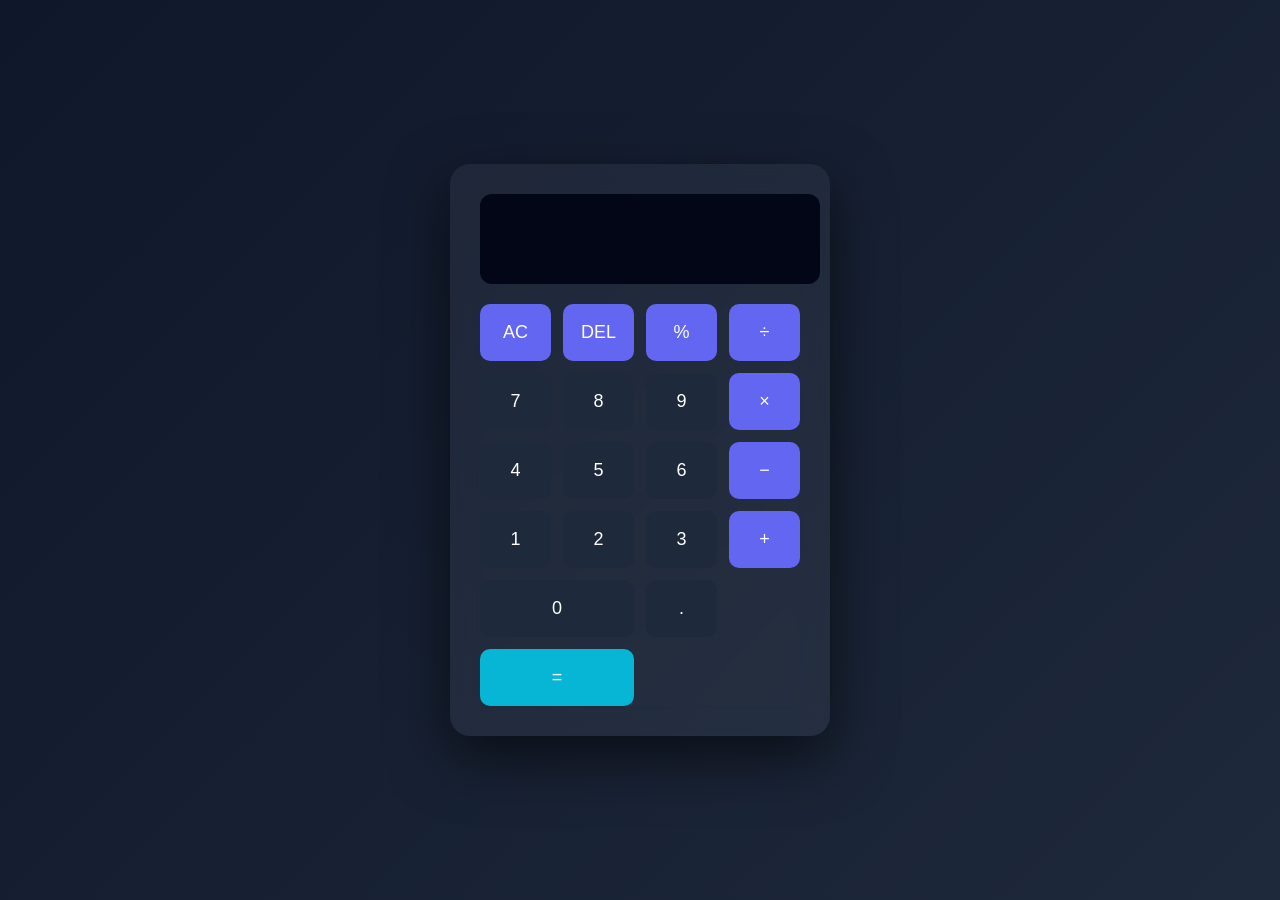
<file: calculator/index.html>
<!DOCTYPE html>
<html>

<head>

<title>Smart Calculator</title>

<meta name="viewport" content="width=device-width, initial-scale=1">

<link rel="stylesheet" href="style.css">

<link href="https://fonts.googleapis.com/css2?family=Poppins:wght@300;500;700&display=swap" rel="stylesheet">

</head>

<body>

<div class="calculator">

<div class="display">

<input type="text" id="screen" readonly>

</div>

<div class="buttons">

<button class="operator" onclick="clearScreen()">AC</button>
<button class="operator" onclick="deleteLast()">DEL</button>
<button class="operator" onclick="append('%')">%</button>
<button class="operator" onclick="append('/')">÷</button>

<button onclick="append('7')">7</button>
<button onclick="append('8')">8</button>
<button onclick="append('9')">9</button>
<button class="operator" onclick="append('*')">×</button>

<button onclick="append('4')">4</button>
<button onclick="append('5')">5</button>
<button onclick="append('6')">6</button>
<button class="operator" onclick="append('-')">−</button>

<button onclick="append('1')">1</button>
<button onclick="append('2')">2</button>
<button onclick="append('3')">3</button>
<button class="operator" onclick="append('+')">+</button>

<button class="zero" onclick="append('0')">0</button>
<button onclick="append('.')">.</button>
<button class="equal" onclick="calculate()">=</button>

</div>

</div>

<script src="script.js"></script>

</body>

</html>
</file>
<file: calculator/style.css>
body{

font-family:'Poppins',sans-serif;

background:linear-gradient(135deg,#0f172a,#1e293b);

display:flex;

justify-content:center;

align-items:center;

height:100vh;

margin:0;

}

.calculator{

background:rgba(255,255,255,0.05);

backdrop-filter:blur(15px);

padding:30px;

border-radius:20px;

box-shadow:0 20px 60px rgba(0,0,0,0.6);

width:320px;

}

.display input{

width:100%;

height:70px;

border:none;

outline:none;

font-size:32px;

text-align:right;

padding:10px;

border-radius:12px;

background:#020617;

color:#fff;

margin-bottom:20px;

}

.buttons{

display:grid;

grid-template-columns:repeat(4,1fr);

gap:12px;

}

button{

padding:18px;

font-size:18px;

border:none;

border-radius:10px;

background:#1e293b;

color:white;

cursor:pointer;

transition:.2s;

}

button:hover{

transform:scale(1.05);

background:#334155;

}

.operator{

background:#6366f1;

}

.operator:hover{

background:#4f46e5;

}

.equal{

background:#06b6d4;

grid-column:span 2;

}

.equal:hover{

background:#0891b2;

}

.zero{

grid-column:span 2;

}
</file>
